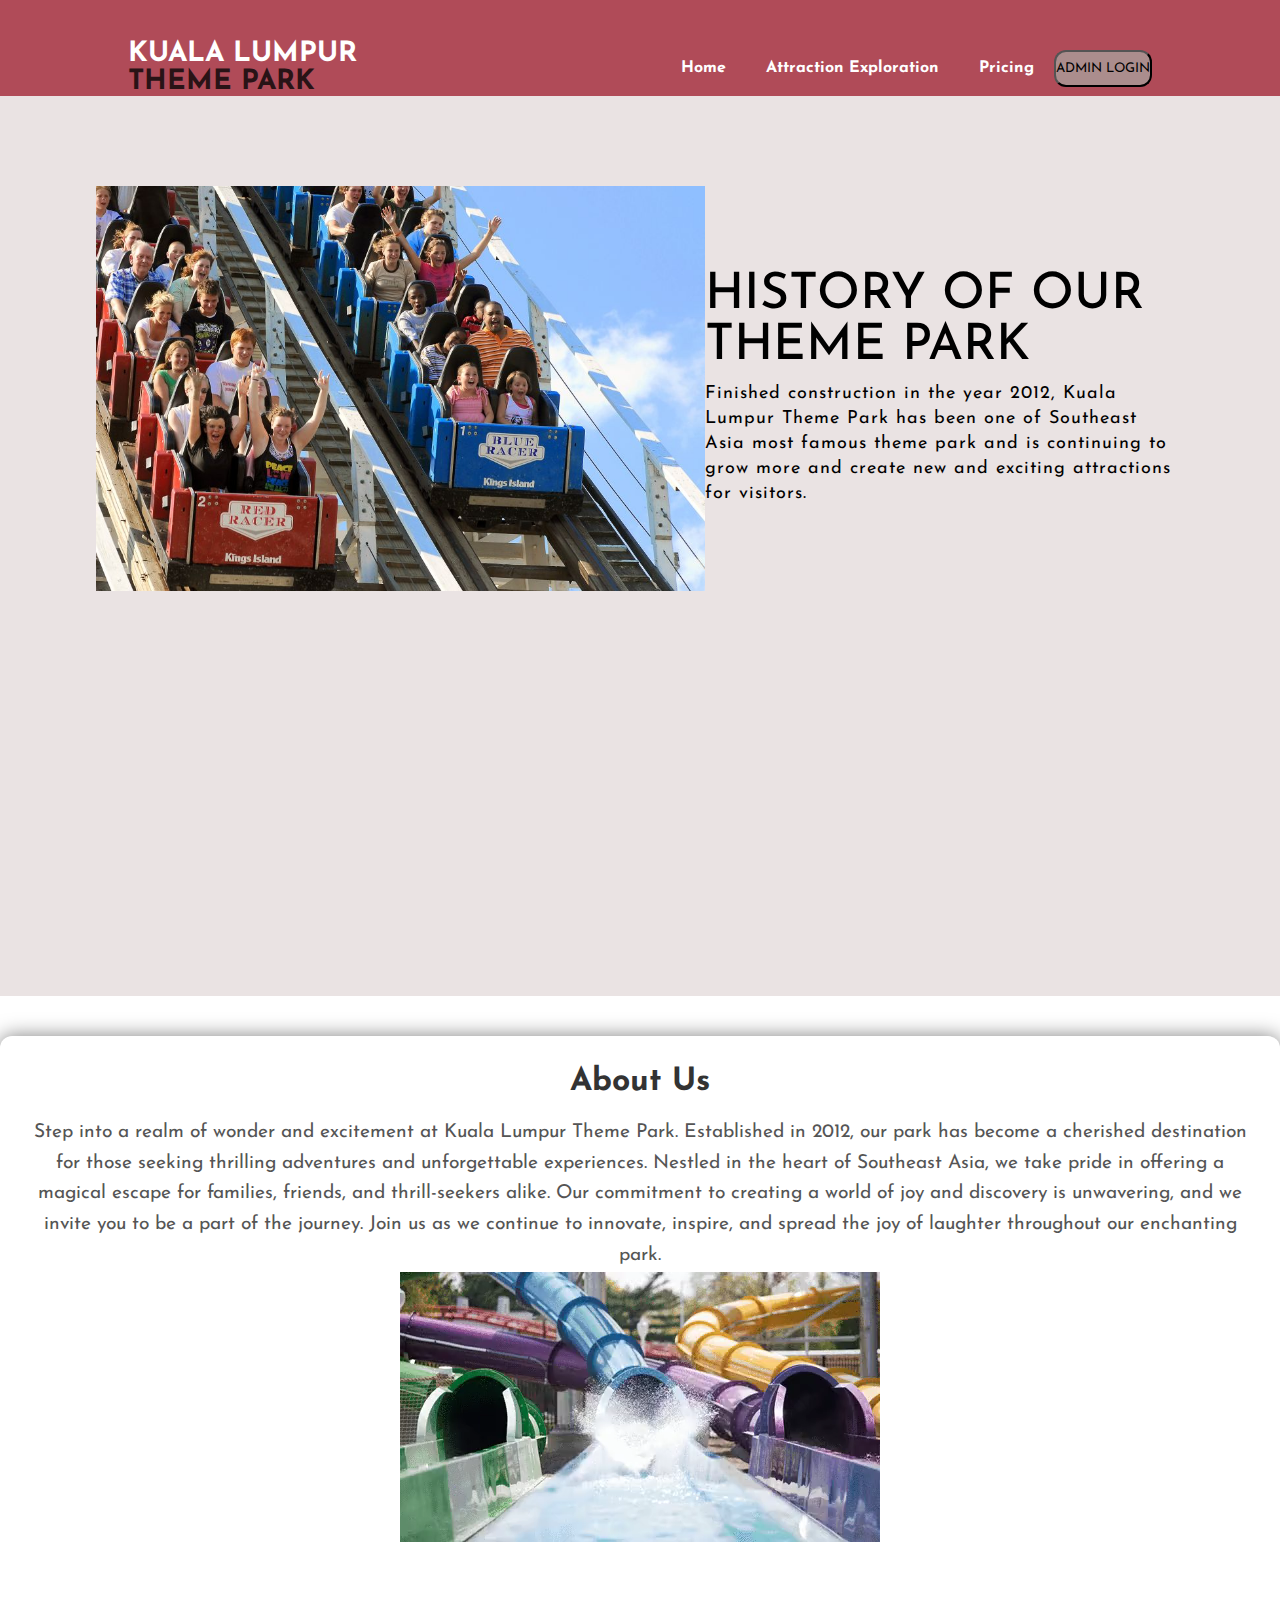
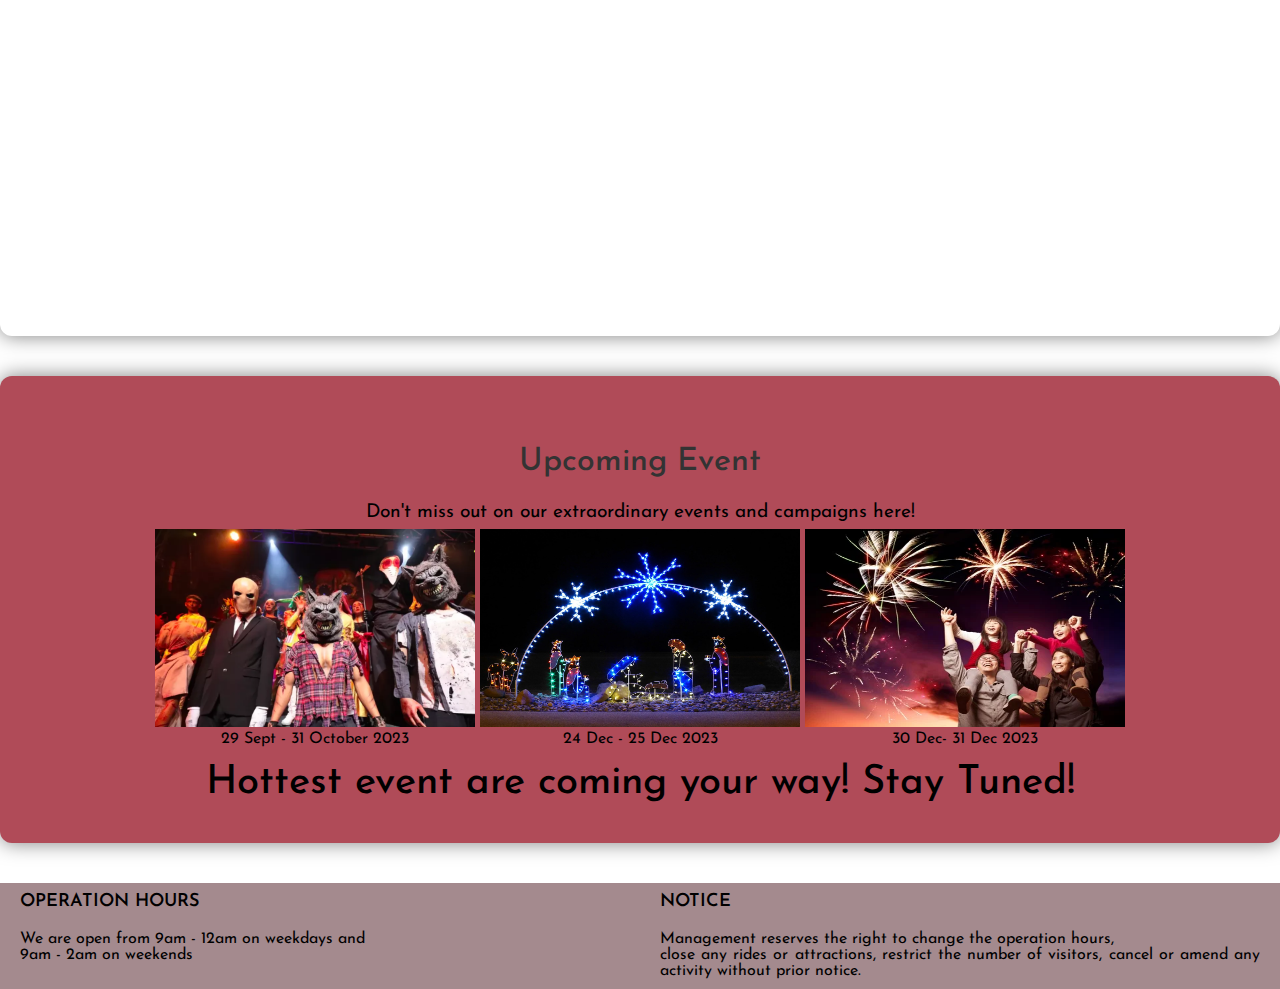
<file: KUALA LUMPUR THEME PARK/index.html>
<!DOCTYPE html>
<html lang="en">
<head>
    <title>KUALA LUMPUR THEME PARK</title>
        <link rel="stylesheet" type="text/css" href="style.css">
        <link rel="preconnect" href="https://fonts.gstatic.com">
        <link href="https://fonts.googleapis.com/css2?family=Josefin+Sans:ital,wght@0,100;0,300;0,400;0,500;0,600;0,700;1,100;1,200;1,300;1,400;1,500;1,600;1,700&family=Montserrat:wght@700;800;900&display=swap" rel="stylesheet">
</head>
<body>
    <!--NAVIGATION BAR-->
    <div class="navigation-bar">
        <nav>
            <h2 class="logo">KUALA LUMPUR <br> <span>THEME PARK</span></h2>
                <ul>
                    <li class="dropdown">
                        <a href="index.html">Home</a>
                    </li>
                    <li class="dropdown">
                        <a href="exploration.html">Attraction Exploration</a> 
                    </li>
                    <li class="dropdown">
                        <a href="#">Pricing</a>
                            <ul class="dropdown-content">
                                <li><a href="ticket_price.html">Ticket Prices</a></li>
                                <li><a href="ticket_price_buy_process.html">Buy a Ticket</a></li>
                            </ul>
                    </li>
                    <a href="adminlogin.html">
                        <button style="border-radius: 12px; text-decoration: none; cursor: pointer; background-color: rgb(171, 141, 141); padding-top: 10px; padding-bottom: 10px;">ADMIN LOGIN</button>
                    </a>
                </ul>
        </nav>
    </div>

    <!--HOME PAGE-->
    <section class="about-us">
        <div class="about">
          <img src="coster.jpg" class="pic" height="50%" width="56%">
          <div class="text">
            <h2>HISTORY OF OUR THEME PARK</h2>
              <p>Finished construction in the year 2012, Kuala Lumpur Theme Park has been one of Southeast Asia most 
                famous theme park and is continuing to grow more and create new and exciting attractions
                for visitors.
              </p>
          </div>
        </div>
      </section>
      


      <!--ABOUT US-->
      <div class="about-us" style="margin-top: 40px; padding: 30px; background-color: white; border-radius: 12px; box-shadow: 0 0 20px rgba(0, 0, 0, 0.5); text-align: center;">
        <h2 style="color: #333; font-size: 2em; margin-bottom: 20px;">About Us</h2>
        <p style="color: #555; font-size: 1.2em; line-height: 1.6;">Step into a realm of wonder and excitement at Kuala Lumpur Theme Park. Established in 2012, our park has become a cherished destination for those seeking thrilling adventures and unforgettable experiences. 
            Nestled in the heart of Southeast Asia, we take pride in offering a magical escape for families, friends, and thrill-seekers alike. Our commitment to creating a world of joy and discovery is unwavering, and we invite you to be a part of the journey. Join us as we 
            continue to innovate, inspire, and spread the joy of laughter throughout our enchanting park.</p>

            <video src="water-video.mp4" loop autoplay muted class="video"></video>
      </div>
      <!--END OF ABOUT US SECTION-->
      <!--END OF HOME PAGE SECTION-->

    <!--UPCOMING EVENT SECTION-->
    <section class="upcoming event" style="margin-top: 40px; padding:30px;margin-bottom:40px;border-radius: 12px; box-shadow: 0 0 20px rgba(0, 0, 0, 0.5);">
        <div class="upcoming">
            <h3 style="color: #333; font-size: 2em; margin-bottom:20px;">Upcoming Event</h3>
                <p style="font-size: 1.2em; line-height: 1.6;">Don't miss out on our extraordinary events and campaigns here!</p>
        </div>
        <div id="event-image-container">
            <figure style="display: inline-block; margin: 0;">
                <img src="nightfright.webp" width="320" height="100%" alt="night fright">
                <figcaption>29 Sept - 31 October 2023</figcaption>
            </figure>
        
            <figure style="display: inline-block; margin: 0;">
                <img src="chrismas.jpg" width="320" height="198">
                <figcaption>24 Dec - 25 Dec 2023</figcaption>
            </figure>   
        
            <figure style="display: inline-block; margin: 0;">
                <img src="newyear.webp" width="320" height="198">
                <figcaption>30 Dec- 31 Dec 2023</figcaption>
            </figure>   
        </div>
        <br>
        <h3>Hottest event are coming your way! Stay Tuned!</h3>
    </section>
    <!--END OF UPCOMING EVENT SECTION-->

    
    <!--FOOTER-->
    <section class="footer">
        <footer>
            <div class="left-box">
                    <h2>Operation Hours</h2>
                    <p>We are open from 9am - 12am on weekdays and <br> 9am - 2am on weekends</p>
            </div>

            <div class="right-box">
                <h2>Notice</h2>
                <p>Management reserves the right to change the operation hours, <br>close any rides or attractions, restrict the
                number of visitors, cancel or amend any activity without prior notice.</p>
            </div>
        </footer>
    </section>


</body>
</html>
</file>
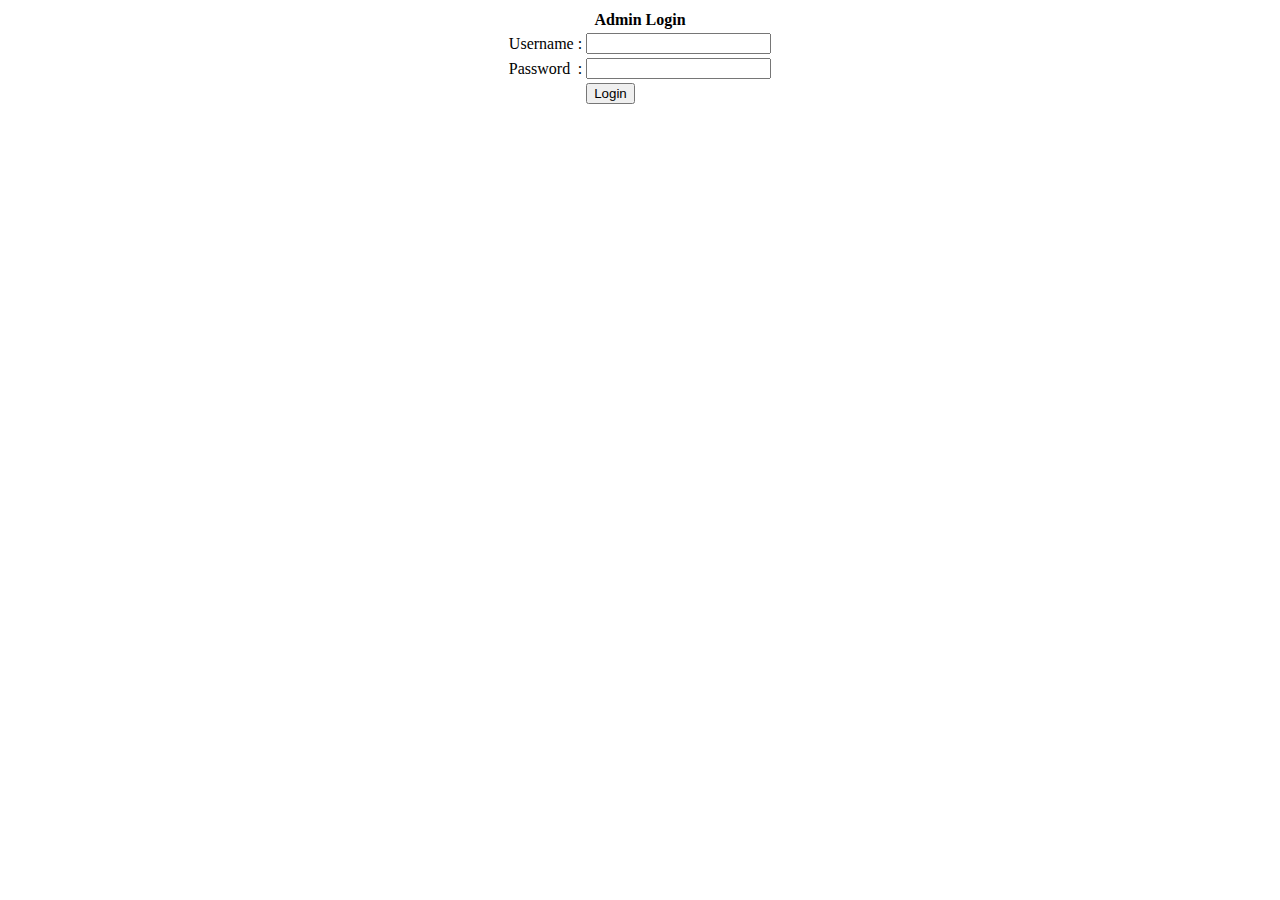
<file: KUALA LUMPUR THEME PARK/adminlogin.html>
<html>
<head>
 <title>Login Page</title>
</head>
<body>
 <form action="adminLogin.php" method="post">
 <table align="center">
 <tr>
 <td colspan="3" align="center"><b>Admin Login</b></td>
 </tr>
 <tr>
 <td>Username</td>
 <td>:</td>
 <td><input name="username" type="text"/></td>
 </tr>
 <tr>
 <td>Password</td>
 <td>:</td>
 <td><input name="password" type="password"/></td>
 </tr>
 <tr>
 <td>&nbsp;</td>
 <td>&nbsp;</td>
 <td><input name="Submit" type="submit" value="Login" /></td>
 </tr>
 </table>
 </form>
</body>
</html>
</file>
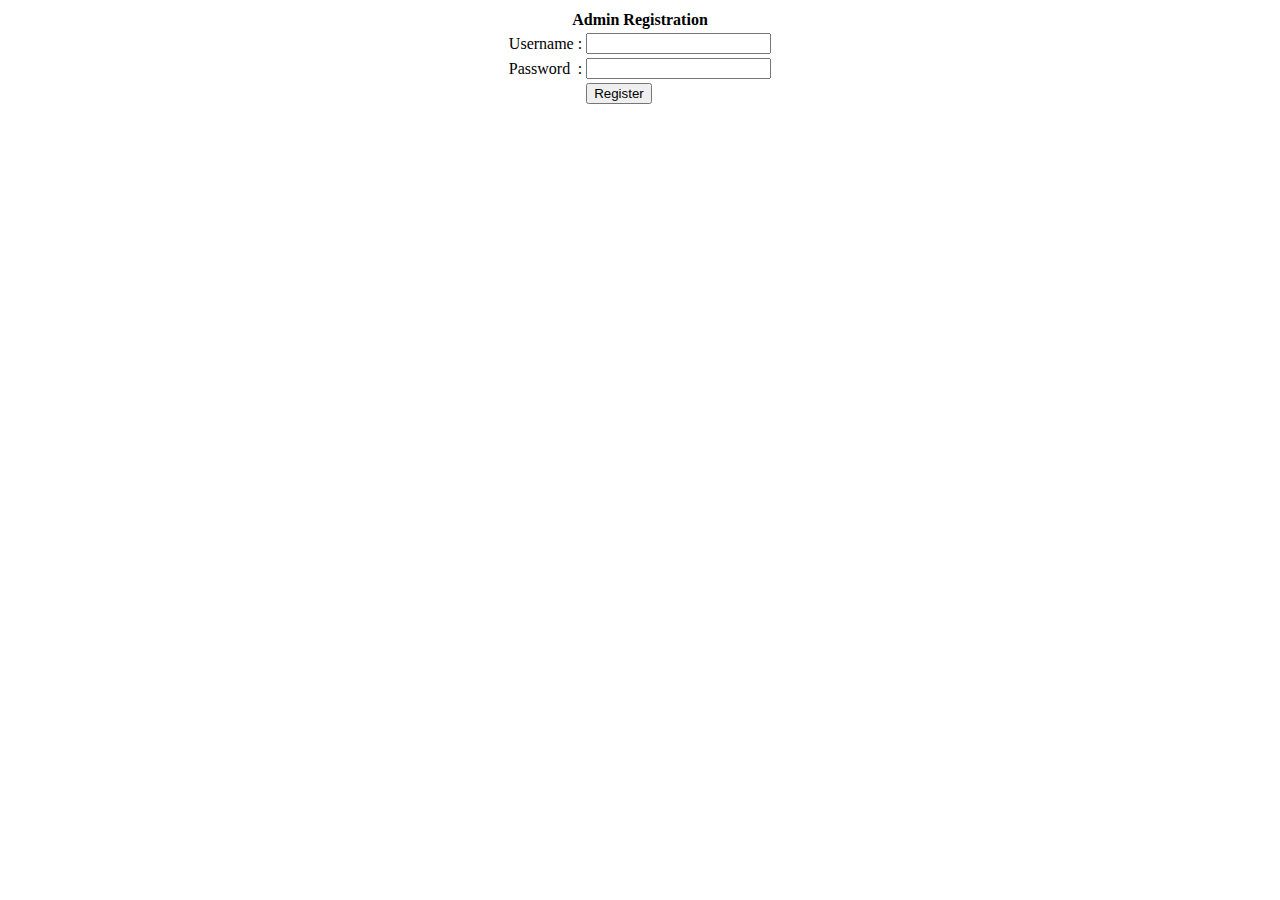
<file: KUALA LUMPUR THEME PARK/register.html>
<!DOCTYPE html>
<html>
<head>
 <title>Admin Registration</title>
</head>
<body>
 <form action="register.php" method="post">
 <table align="center">
 <tr>
 <td colspan="3" align="center"><b>Admin Registration</b></td>
 </tr>
 <tr>
 <td>Username</td>
 <td>:</td>
 <td><input name="username" type="text" required/></td>
 </tr>
 <tr>
 <td>Password</td>
 <td>:</td>
 <td><input name="password" type="password" required/></td>
 </tr>
 <tr>
 <td>&nbsp;</td>
 <td>&nbsp;</td>
 <td><input name="Submit" type="submit" value="Register" /></td>
 </tr>
 </table>
 </form>
</body>
</html>
</file>
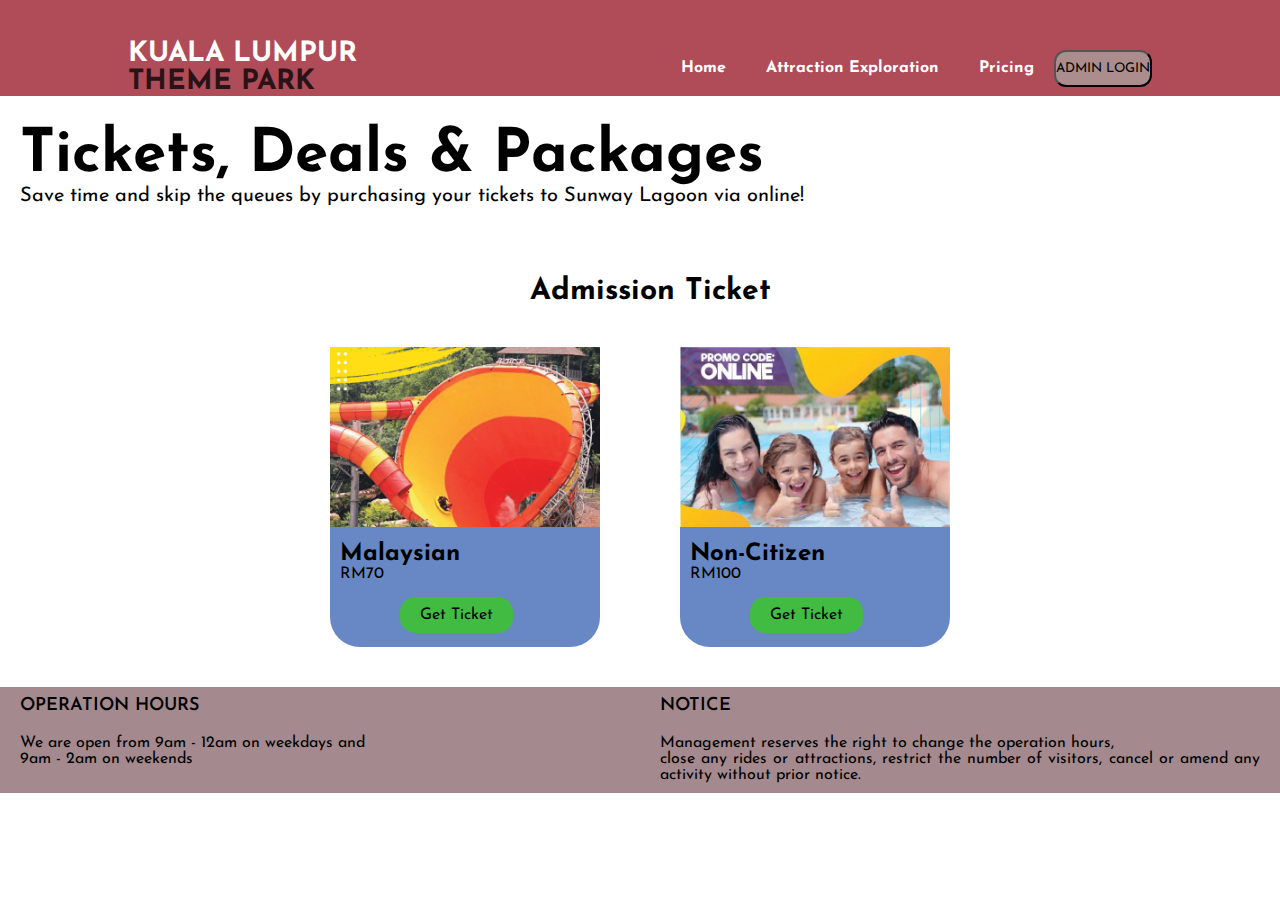
<file: KUALA LUMPUR THEME PARK/ticket_price.html>
<!DOCTYPE html>
<html lang="en">
<head>
    <title>KUALA LUMPUR THEME PARK</title>
        <link rel="stylesheet" type="text/css" href="ticketpricestyle.css">
        <link rel="preconnect" href="https://fonts.gstatic.com">
        <link href="https://fonts.googleapis.com/css2?family=Josefin+Sans:ital,wght@0,100;0,300;0,400;0,500;0,600;0,700;1,100;1,200;1,300;1,400;1,500;1,600;1,700&family=Montserrat:wght@700;800;900&display=swap" rel="stylesheet">
</head>
<body>
    <!--NAVIGATION BAR-->
    <div class="navigation-bar">
        <nav>
            <h2 class="logo">KUALA LUMPUR <br> <span>THEME PARK</span></h2>
                <ul>
                    <li class="dropdown">
                        <a href="index.html">Home</a>
                    </li>
                    <li class="dropdown">
                        <a href="exploration.html">Attraction Exploration</a> 
                    </li>
                    <li class="dropdown">
                        <a href="#">Pricing</a>
                            <ul class="dropdown-content">
                                <li><a href="ticket_price.html">Ticket Prices</a></li>
                                <li><a href="buy_ticket.html">Buy a Ticket</a></li>
                            </ul>
                    </li>
                    <a href="adminlogin.html">
                        <button style="border-radius: 12px; text-decoration: none; cursor: pointer; background-color: rgb(171, 141, 141); padding-top: 10px; padding-bottom: 10px;">ADMIN LOGIN</button>
                    </a>
                </ul>
        </nav>
    </div>

    <!--TICKET PRICE-->
        <h1 style="font-size: 60px; margin-top: 30px; margin-left: 20px;">Tickets, Deals & Packages</h1>
        <p style="font-size: 20px; margin-left: 20px;">Save time and skip the queues by purchasing your tickets to Sunway Lagoon via online!</p>


        <h2 style="margin-left: 20px; margin-top: 70px; font-size: 30px; text-align: center;">Admission Ticket</h2>

            <section class="container">
                <div class="card">
                    <div class="card-image car-1"></div>
                    <h2>Malaysian</h2>
                    <p>RM70</p>
                    <a href="ticket_price_buy_process.html" class="button">Get Ticket</a>
                </div>
                <div class="card">
                    <div class="card-image car-2"></div>
                    <h2>Non-Citizen</h2>
                    <p>RM100</p>
                    <a href="ticket_price_buy_process.html" class="button">Get Ticket</a>
                </div>
            </section>

            

    <!--END OF TICKET PRICE-->


    
    <!--FOOTER-->
    <section class="footer">
        <footer>
            <div class="left-box">
                    <h2>Operation Hours</h2>
                    <p>We are open from 9am - 12am on weekdays and <br> 9am - 2am on weekends</p>
            </div>

            <div class="right-box">
                <h2>Notice</h2>
                    <p>Management reserves the right to change the operation hours, <br>close any rides or attractions, restrict the
                    number of visitors, cancel or amend any activity without prior notice.</p>
            </div>
        </footer>
    </section>


</body>
</html>
</file>
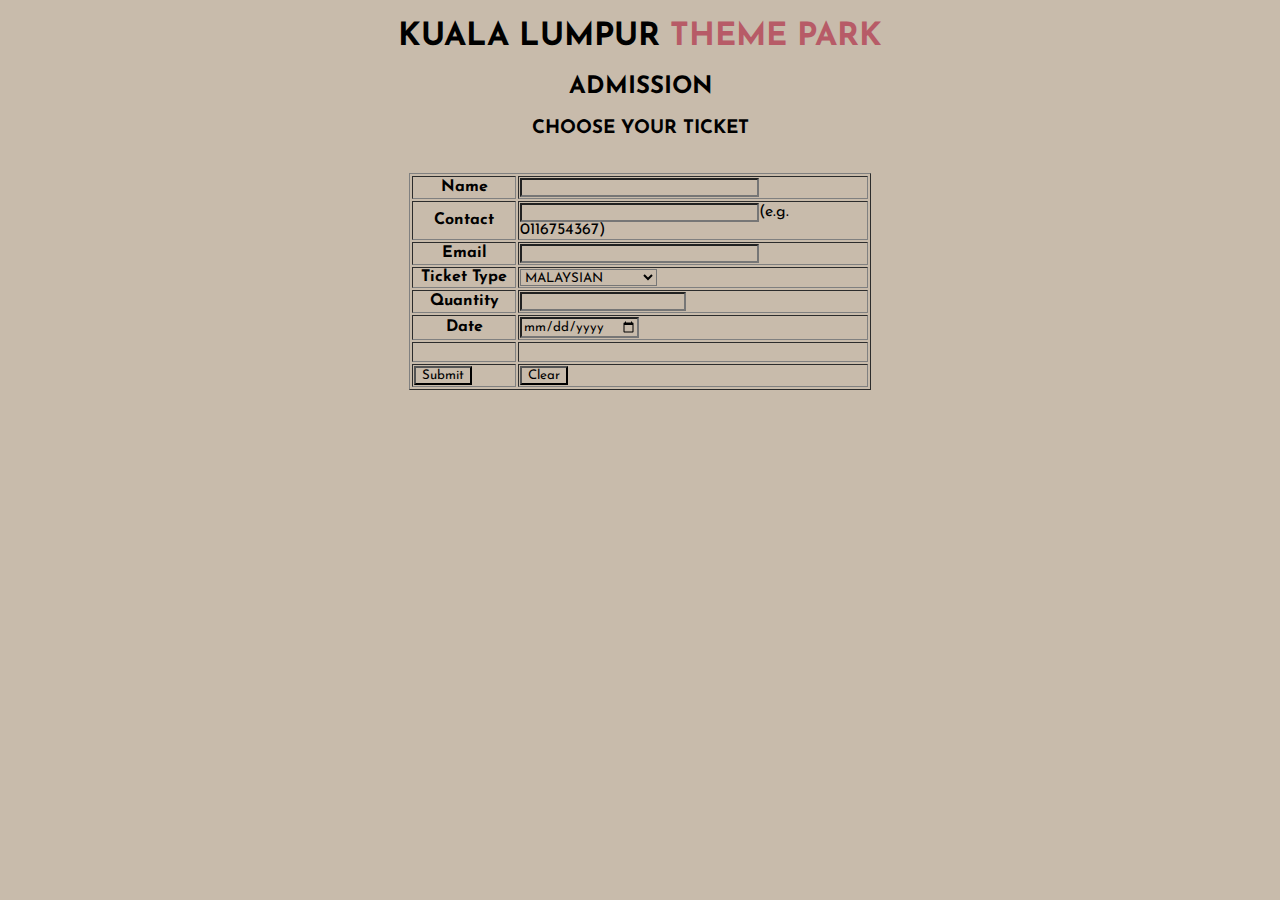
<file: KUALA LUMPUR THEME PARK/ticket_price_buy_process.html>
<!DOCTYPE html>
<html lang="en">
<head>
    <title>KUALA LUMPUR THEME PARK</title>
        <link rel="preconnect" href="https://fonts.gstatic.com">
        <link href="https://fonts.googleapis.com/css2?family=Josefin+Sans:ital,wght@0,100;0,300;0,400;0,500;0,600;0,700;1,100;1,200;1,300;1,400;1,500;1,600;1,700&family=Montserrat:wght@700;800;900&display=swap" rel="stylesheet">
        <link rel="stylesheet" href="ticket_price_buy_process.css">
</head>
<body>
    <h1 class="top">KUALA LUMPUR <span>THEME PARK</span></h1>

        <form method="post" action="saveAdmission.php" name="regForm">
            <h2 align="center">ADMISSION</h2>
            <h3 align="center">CHOOSE YOUR TICKET </h3><br>
    <table align="center" border="1">
    <tr>
        <th width="104">Name</td>
        <td width="350"><input type="text" name="cusName" size="30"></td>
    </tr>
    <tr>
        <th width="104">Contact</td>
        <td width="350"><input type="text" name="cusContact" size="30">(e.g. 0116754367)</td>
    </tr>
    <tr>
        <th width="104">Email</td>
        <td width="350"><input type="text" name="cusEmail" size="30"></td>
    </tr>
    <tr>
        <th width="104">Ticket Type</td>
        <td width="350"><select name="ticket">
            <option value="Malaysian">MALAYSIAN</option>
            <option value="Non_Malaysian">NON-MALAYSIAN</option>
        </select>
        </td>
    </tr>
    <tr>
        <th width="104">Quantity</th>
        <td width="350"><input type="number" name="quantity" size="30"></td>
    </tr>
    <tr>
        <th width="104">Date</th>
        <td width="350"><input type="date" name="bookingdate" size="30"></td>
    </tr>
    <tr>
        <td>&nbsp</td>
        <td>&nbsp</td>
    </tr>
    <tr>
        <td width="104"><input type="submit" name="submitBtn" value="Submit" style="cursor: pointer;"></td>
        <td width="350"><input type="reset" name="resetBtn" value="Clear" style="cursor: pointer;"></td>
    </tr>
 </table>
 </form>
</body>
</file>
<file: KUALA LUMPUR THEME PARK/style.css>
*{
    padding: 0;
    margin: 0;
    box-sizing: border-box;
    font-family: 'Josefin Sans', sans-serif;
}

/*------------------navigation bar-------------------*/
.navigation-bar{
    background-color: #b04b58;
}

nav{
    display: flex;
    align-items: center;
    justify-content: space-between;
    padding-top: 40px;
    padding-left: 10%;
    padding-right: 10%;
}  

.logo{
    color: white;
    font-size: 28px;
}

span{
    color: #291316;
}

nav ul {
    list-style-type: none;
    display: flex;
    align-items: center;
}

nav ul li{
    padding: 10px 20px;
}

nav ul li a{
    color: rgb(255, 255, 255);
    text-decoration: none;
    font-weight: bold;
    transition: color 0.6s;
}

nav ul li a:hover{
    color: #501b1d;
}

.dropdown{
    position: relative;
}

.dropdown-content{
    display: none;
    position: absolute;
    top: 100%;
    left: 0;
    background-color: transparent;
    border: 1px;
    padding: 10px;
    width: 200px;
}

.dropdown-content a{
    transition: 0.3s;
    color:#eae3e3;
}

.dropdown-content a:hover{
    color: #501b1d;
}

.dropdown:hover .dropdown-content{
    display: block;
    background-color: #b04b58;
}

/*------------------------------Home page------------------------------*/
.about-us{
    height: 100vh;
    width: 100%;
    padding: 90px 0;
    margin: 0;
    background: #eae3e3;
  }

.about{
    width: 1130px;
    max-width: 85%;
    margin: 0 auto;
    display: flex;
    align-items: center;
    justify-content: space-around;
}

.about .pic:hover{
    transform: scale(1.3);
    cursor: pointer;
    transition: 0.7s;
}
  
text{
    width: 540px;
}

.text h2{
    font-size: 50px;
    font-weight: 500;
    margin-bottom: 10px;
}

.text p{
    font-size: 18px;
    line-height: 25px;
    letter-spacing: 1px;
}

.event{
    background-color: #b04b58;
}
.upcoming {
    text-align: center;
    margin-top: 40px;
}

.upcoming h3{
    font-size: 40px;
    font-weight: 500;
    margin-bottom: 10px;
}

.upcoming p {
    font-size: 18px;
    color: #000000;
}

.image-container {
    display: flex;
    justify-content: center;
    gap: 100px;
}


/*---------------------------FOOTER------------------------------*/
footer{
    position: sticky;
    bottom: 0px;
    width: 100%;
    margin-top: 0;
    background: #a48a8e;
}

.footer footer{
    display: flex;
    justify-content: space-between;
}

.footer h2{
    font-size: 16px;
}

.left-box{
    flex-basis: 50%;
    padding: 10px 20px;
}

.left-box h2{
    font-size: 1.125rem;
    font-weight: 600;
    text-transform: uppercase;
}

.left-box p{
    margin: 20px 0 0 0;
    position: relative;
    text-align: justify;
}

.right-box{
    flex-basis: 50%;
    padding: 10px 20px;
}

.right-box h2{
    font-size: 1.125rem;
    font-weight: 600;
    text-transform: uppercase;
}

.right-box p{
    margin: 20px 0 0 0;
    position: relative;
    text-align: justify;
}
</file>
<file: KUALA LUMPUR THEME PARK/ticketpricestyle.css>
*{
    padding: 0;
    margin: 0;
    box-sizing: border-box;
    font-family: 'Josefin Sans', sans-serif;
}

/*------------------navigation bar-------------------*/
.navigation-bar{
    background-color: #b04b58;
}

nav{
    display: flex;
    align-items: center;
    justify-content: space-between;
    padding-top: 40px;
    padding-left: 10%;
    padding-right: 10%;
}  

.logo{
    color: white;
    font-size: 28px;
}

span{
    color: #291316;
}

nav ul {
    list-style-type: none;
    display: flex;
    align-items: center;
}

nav ul li{
    padding: 10px 20px;
}

nav ul li a{
    color: rgb(255, 255, 255);
    text-decoration: none;
    font-weight: bold;
    transition: color 0.6s;
}

nav ul li a:hover{
    color: #501b1d;
}

.dropdown{
    position: relative;
}

.dropdown-content{
    display: none;
    position: absolute;
    top: 100%;
    left: 0;
    background-color: transparent;
    border: 1px;
    padding: 10px;
    width: 200px;
}

.dropdown-content a{
    transition: 0.3s;
    color:#eae3e3;
}

.dropdown-content a:hover{
    color: #501b1d;
}

.dropdown:hover .dropdown-content{
    display: block;
    background-color: #b04b58;
}


.container {
    display: flex;
    justify-content: center;
}

.card {
    background: #6788c4;
    width: 270px;
    height: 300px;
    margin: 40px;
    border-radius: 30px;
}

.card h2,
.card p {
    margin-left: 10px;
}

.card-image {
   background-color: aqua;
   height: 180px;
   margin-bottom: 15px; 
}

.car-1 {
    background-image: url("malaysian_ticket.webp");
    background-size: cover;
}

.car-2 {
    background-image: url("international_ticket.webp");
    background-size: cover;
}

.car-3 {
    background-image: url(funpass_ticket.webp);
    background-size: cover;
}

.button {
    margin-top: 15px;
    margin-left: 70px;
    display: inline-block;
    padding: 10px 20px;
    border-radius: 15px;
    text-decoration: none;
    border: none;
    cursor: pointer;
    background-color: rgb(66, 187, 66);
    color: black;
    text-decoration: none;
}















/*---------------------------footer------------------------------*/
footer{
    position: sticky;
    bottom: 0px;
    width: 100%;
    margin-top: 0;
    background: #a48a8e;
}

.footer footer{
    display: flex;
    justify-content: space-between;
}

.footer h2{
    font-size: 16px;
}

.left-box{
    flex-basis: 50%;
    padding: 10px 20px;
}

.left-box h2{
    font-size: 1.125rem;
    font-weight: 600;
    text-transform: uppercase;
}

.left-box p{
    margin: 20px 0 0 0;
    position: relative;
    text-align: justify;
}

.right-box{
    flex-basis: 50%;
    padding: 10px 20px;
}

.right-box h2{
    font-size: 1.125rem;
    font-weight: 600;
    text-transform: uppercase;
}

.right-box p{
    margin: 20px 0 0 0;
    position: relative;
    text-align: justify;
}
</file>
<file: KUALA LUMPUR THEME PARK/ticket_price_buy_process.css>
*{
    box-sizing: border-box;
    font-family: 'Josefin Sans', sans-serif;
    background-color: rgb(200, 187, 171);
}

.top {
    text-align: center;
}

span {
    color: #b75b67;
}
</file>
